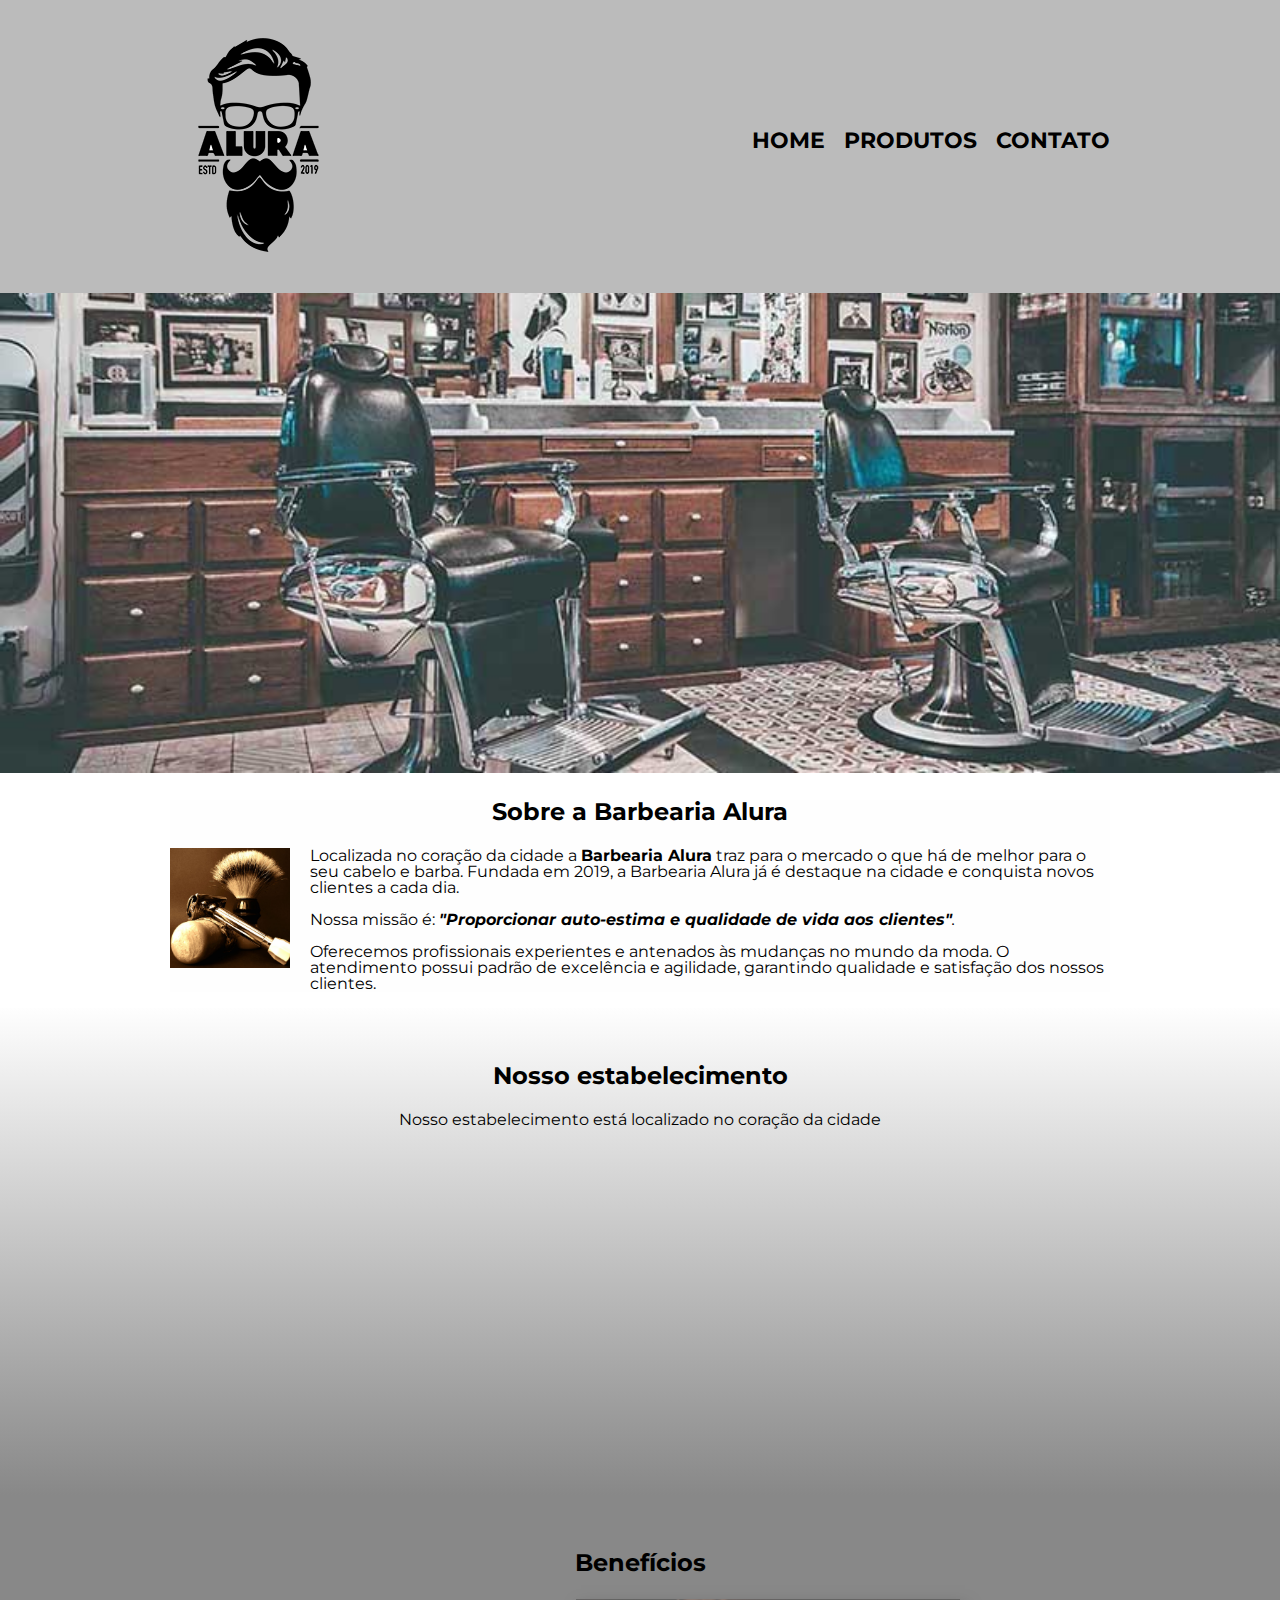
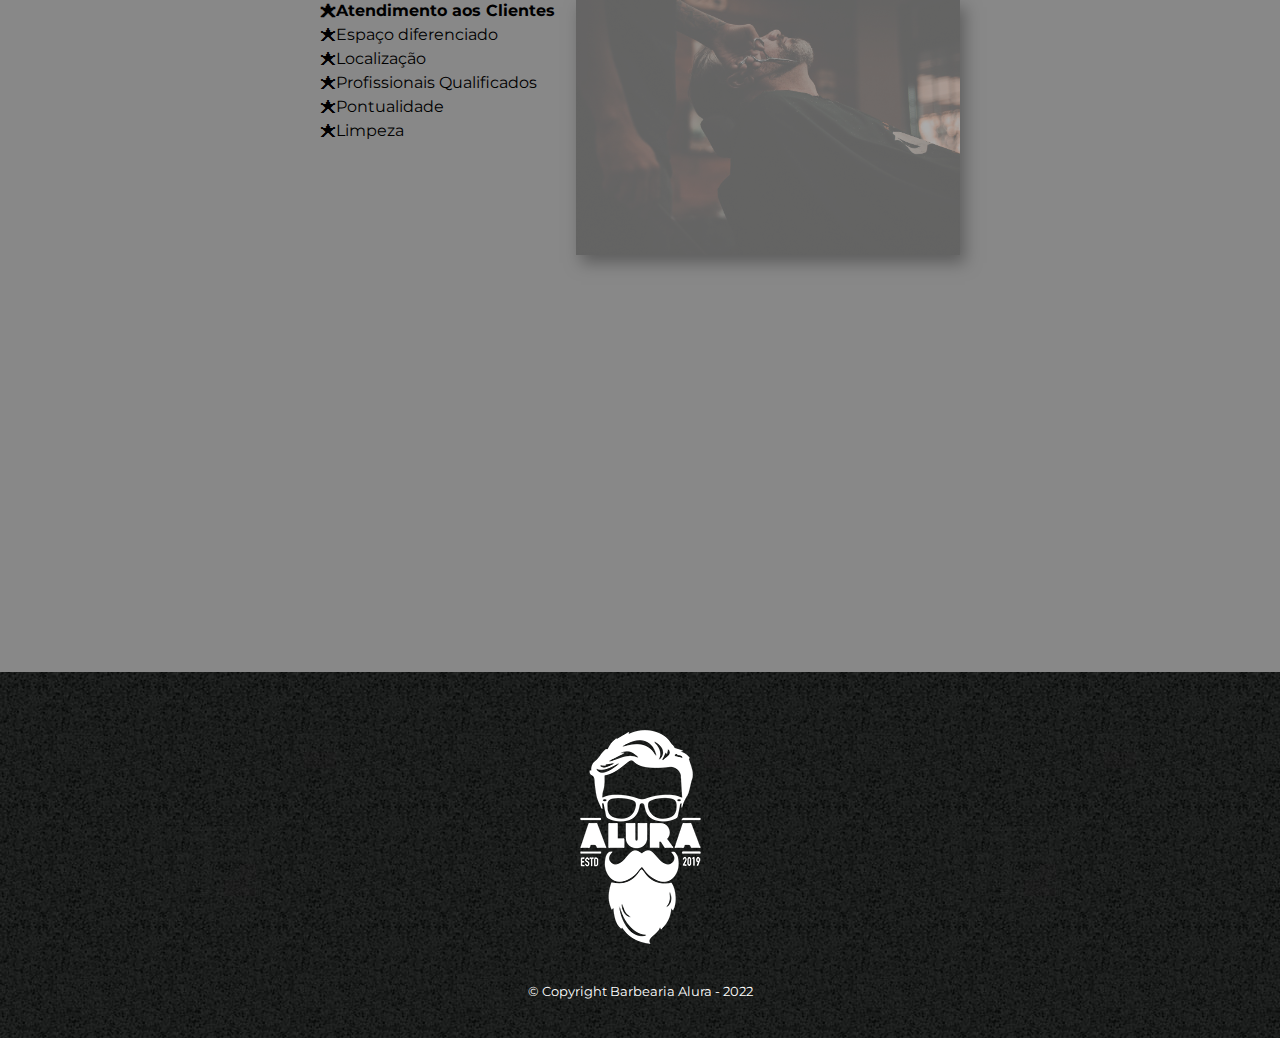
<file: index.html>
<!DOCTYPE html>      
<html lang="pt-br">
	<head>
		<meta charset="UTF-8">
		<meta name="viewport" content="width=device-width">
		<title>Barbearia Alura</title>
		<link rel="stylesheet" href="reset.css">
		<link rel="stylesheet" href="style.css">
		<link href="https://fonts.googleapis.com/css2?family=Montserrat&display=swap" rel="stylesheet">
	</head>
	<body>
		<header>
			<div class="caixa">
                <h1><img src="logo.png" alt="Logo da Barbearia Alura"></h1>
                
                <nav>
                    <ul>
                        <li><a href="index.html">Home</a></li>
                        <li><a href="produtos.html">Produtos</a></li>
                        <li><a href="contatos.html">Contato</a></li>
                    </ul>
                </nav>
            </div>
		</header>

		<img class="banner" src="banner.jpg">

		<main>
			<section class="principal">
				<h2 class="titulo-principal">Sobre a Barbearia Alura</h2>

				<img src="utensilios.jpg" class="utensilios" alt="Utensilios de um Barbeiro">

				<p>Localizada no coração da cidade a <strong>Barbearia Alura</strong> traz para o mercado o que há de melhor para o seu cabelo e barba. Fundada em 2019, a Barbearia Alura já é destaque na cidade e conquista novos clientes a cada dia.</p>

				<p id="missao">Nossa missão é: <em><strong>"Proporcionar auto-estima e qualidade de vida aos clientes"</strong>.</em></p>

				<p>Oferecemos profissionais experientes e antenados às mudanças no mundo da moda. O atendimento possui padrão de excelência e agilidade, garantindo qualidade e satisfação dos nossos clientes.</p>
			</section>

			<section class="mapa">
				<h3 class="titulo-principal">Nosso estabelecimento</h3>

				<p>Nosso estabelecimento está localizado no coração da cidade</p>
				<div class="mapa-conteudo">
					<iframe src="https://www.google.com/maps/embed?pb=!1m18!1m12!1m3!1d14627.112635670412!2d-46.65175903288834!3d-23.576409686954047!2m3!1f0!2f0!3f0!3m2!1i1024!2i768!4f13.1!3m3!1m2!1s0x94ce5a2b2ed7f3a1%3A0xab35da2f5ca62674!2sCaelum%20-%20Escola%20de%20Tecnologia!5e0!3m2!1spt-BR!2sbr!4v1660230244504!5m2!1spt-BR!2sbr" width="100%" height="300" style="border:0;" allowfullscreen="" loading="lazy" referrerpolicy="no-referrer-when-downgrade"></iframe> 
				</div>

			</section>

			<section class="beneficios">
				<h3 class="titulo-principal">Benefícios</h3>

				<div class="conteudo-beneficios">
					<ul class="lista-beneficios">
						<li class="itens">Atendimento aos Clientes</li>
						<li class="itens">Espaço diferenciado</li>
						<li class="itens">Localização</li>
						<li class="itens">Profissionais Qualificados</li>
						<li class="itens">Pontualidade</li>
						<li class="itens">Limpeza</li>
					</ul><img class="imgbeneficios" src="beneficios.jpg">

				</div>

				<div class="video">
					<iframe width="100%" height="315" src="https://www.youtube.com/embed/wcVVXUV0YUY" title="YouTube video player" frameborder="0" allow="accelerometer; autoplay; clipboard-write; encrypted-media; gyroscope; picture-in-picture" allowfullscreen></iframe>
				</div>
			</section>
		</main>

    </body>
	<footer>
		<img src="logo-branco.png">
		<p class="copyright">&copy; Copyright Barbearia Alura - 2022</p>
	</footer>
</html>
</file>
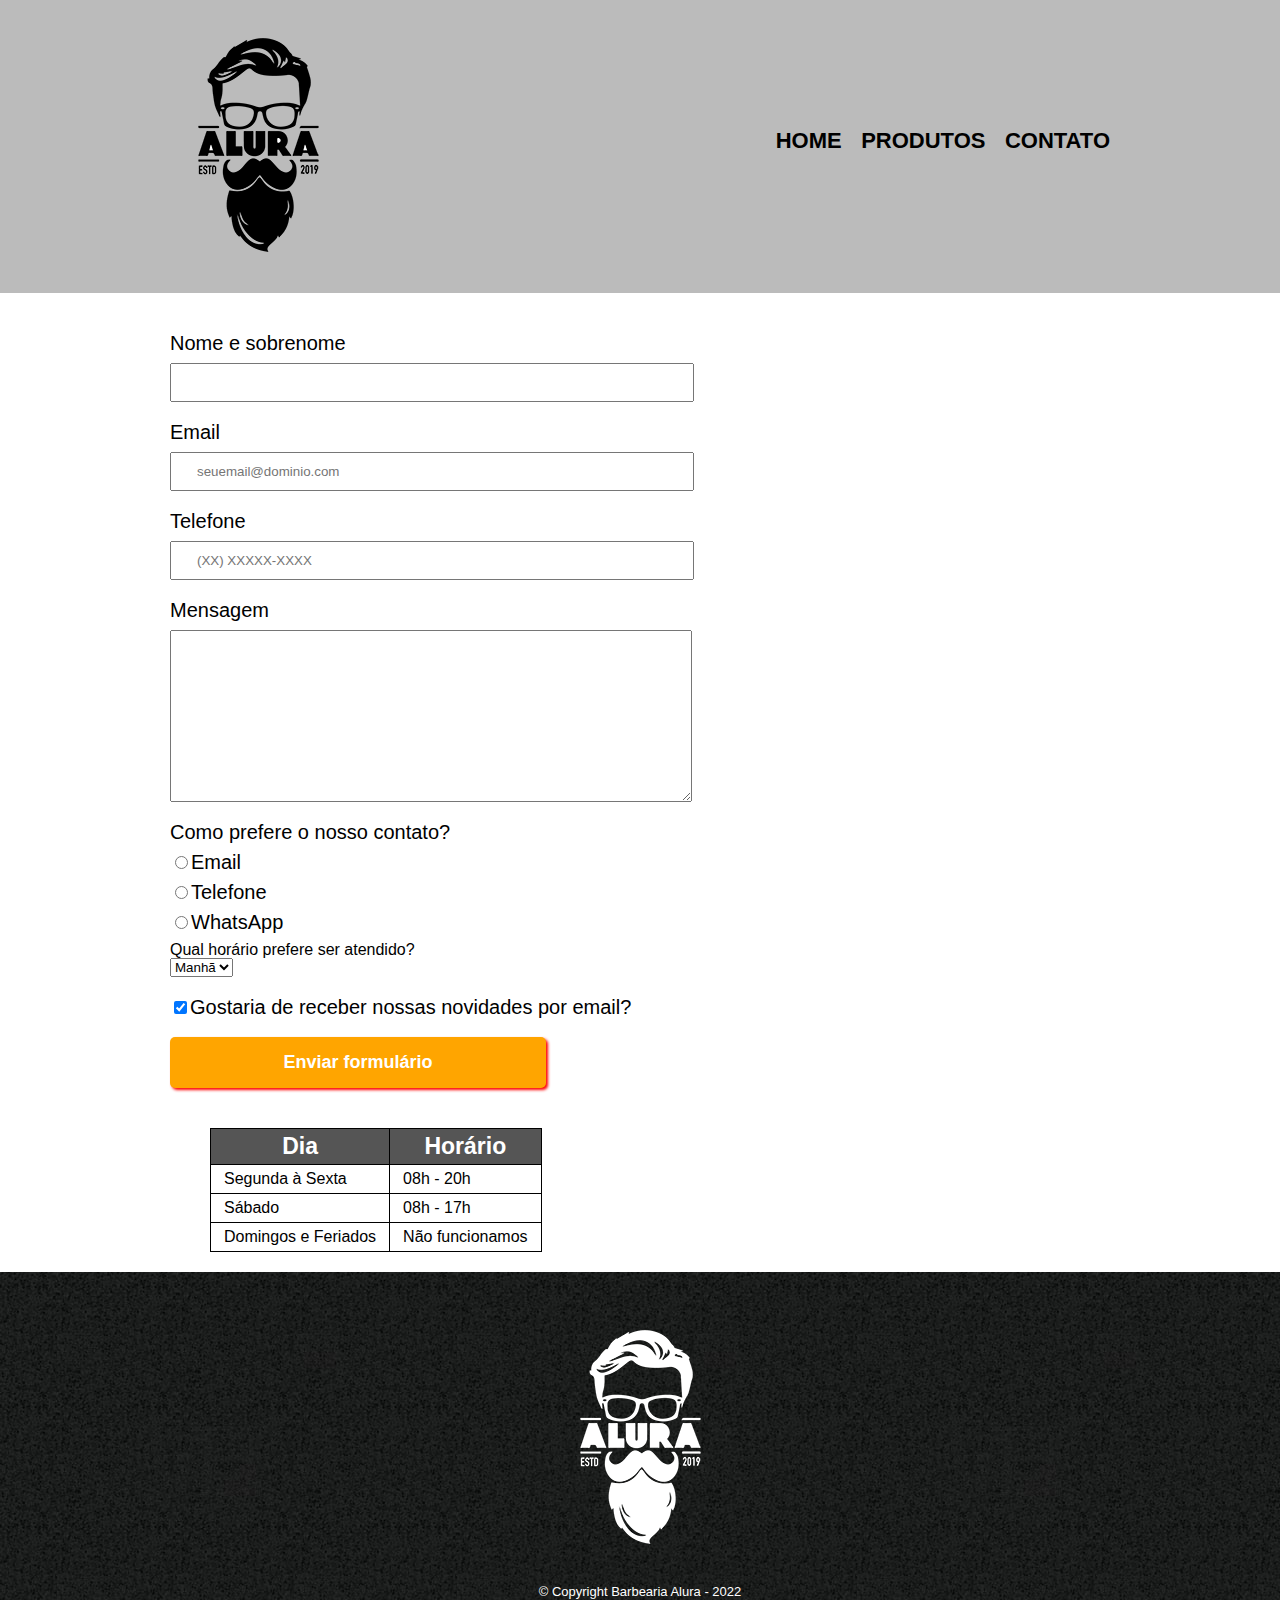
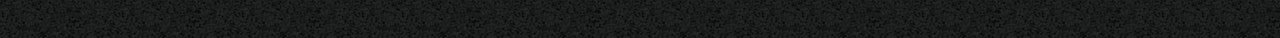
<file: contatos.html>
<!DOCTYPE html>
<html>
    <head>
        <meta charset="UTF-8">
        <meta name="viewport" content="width=device-width">
        <title>Contato - Barbearia Alura</title>
        <link rel="stylesheet" href="reset.css">
        <link rel="stylesheet" href="style.css">
    </head>
    <body> 
        <header>      
            <div class="caixa">
                <h1><img src="logo.png" alt="Logo da Barbearia Alura"></h1>
                
                <nav>
                    <ul>
                        <li><a href="index.html">Home</a></li>
                        <li><a href="produtos.html">Produtos</a></li>
                        <li><a href="contatos.html">Contato</a></li>
                    </ul>
                </nav>
            </div>
        </header> 

        <main>
            <div class="pagina-contatos">
                <form>
                    <label for="nomesobrenome">Nome e sobrenome</label>                                     <!cndcndncjdnc>
                    <input type="text" id="nomesobrenome" class="input-padrao" required>
                    
                    <label for="email">Email</label>
                    <input type="email" id="email" class="input-padrao" required placeholder="seuemail@dominio.com">
                    
                    <label for="telefone">Telefone</label>
                    <input type="tel" id="telefone" class="input-padrao" required placeholder="(XX) XXXXX-XXXX">
                    
                    <label for="mensagem">Mensagem</label>        
                    <textarea cols="75" rows="10" id="mensagem" class="input-padrao" required></textarea>

                    <fieldset>
                        <legend>Como prefere o nosso contato?</legend>
                        <label for="radio-email"><input type="radio" name="contato" value="email" id="radio-email">Email</label>
                        
                        <label for="radio-telefone"><input type="radio" name="contato" value="telefone" id="radio-telefone">Telefone</label>
                        
                        <label for="radio-whatsapp"><input type="radio" name="contato" value="whatsapp" id="radio-whatsapp">WhatsApp</label>
                        
                    </fieldset>
                    
                    <div class="horario-atendimento">
                        <p>Qual horário prefere ser atendido?</p>
                        <select>
                            <option>Manhã</option>
                            <option>Tarde</option>
                            <option>Noite</option>
                        </select>
                    </div>

                    <label class="checkbox"><input type="checkbox" checked>Gostaria de receber nossas novidades por email?</label>

                    <input type="submit" value="Enviar formulário" class="enviar">
                </form>

                <table>
                    <thead>
                        <tr>
                            <th>Dia</th>
                            <th>Horário</th>
                        </tr>
                    </thead>

                    <tbody>
                        <tr>
                            <td>Segunda à Sexta</td>
                            <td>08h - 20h</td>
                        </tr> 
                        <tr>
                            <td>Sábado</td>
                            <td> 08h - 17h</td>
                        </tr>
                        <tr>
                            <td>Domingos e Feriados</td>
                            <td>Não funcionamos</td>
                        </tr>
                    </tbody>
                </table>
            </div>
        </main>

        <footer>
            <img src="logo-branco.png" alt="Logo da Barbearia Alura">
            <p class="copyright">&copy; Copyright Barbearia Alura - 2022</p>
        </footer>
    </body>
</html>
</file>
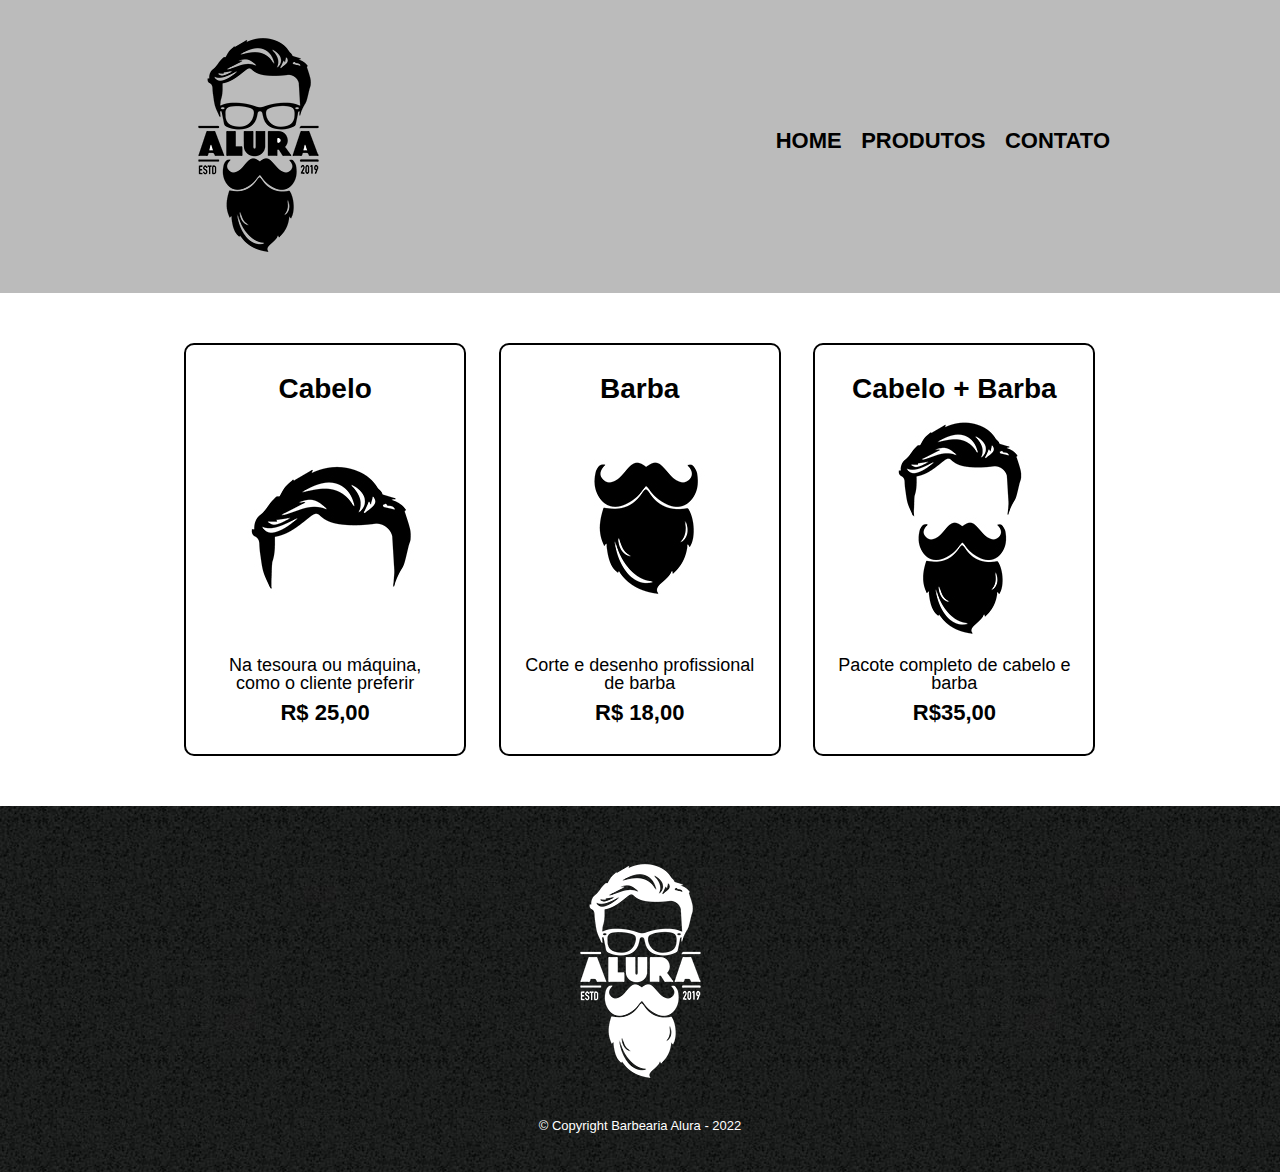
<file: produtos.html>
<!DOCTYPE html>
<html>
    <head>
        <meta charset="UTF-8">
        <meta name="viewport" content="width=device-width">
        <title>Produtos - Barbearia Alura</title>
        <link rel="stylesheet" href="reset.css">
        <link rel="stylesheet" href="style.css">
    </head>
    <body> 
        <header>      
            <div class="caixa">
                <h1><img src="logo.png"></h1>
                
                <nav>
                    <ul>
                        <li><a href="index.html">Home</a></li>
                        <li><a href="produtos.html">Produtos</a></li>
                        <li><a href="contatos.html">Contato</a></li>
                    </ul>
                </nav>
            </div>
        </header> 

        <main>
            <ul class="produtos">
                <li><h2>Cabelo</h2>
                <img src="cabelo.jpg">
                <p class="produto-descricao">Na tesoura ou máquina, como o cliente preferir</p>
                <p class="produto-preco">R$ 25,00</p>                
                </li>
                <li><h2>Barba</h2>
                <img src="barba.jpg">
                <p class="produto-descricao">Corte e desenho profissional de barba</p>
                <p class="produto-preco">R$ 18,00</p>
                </li>
                <li><h2>Cabelo + Barba</h2>
                <img src="cabelo+barba.jpg">
                <p class="produto-descricao">Pacote completo de cabelo e barba</p>
                <p class="produto-preco">R$35,00</p>
                </li>
            </ul>
        </main>

        <footer>
            <img src="logo-branco.png">
            <p class="copyright">&copy; Copyright Barbearia Alura - 2022</p>
        </footer>
    </body>
</html>
</file>
<file: style.css>
/*CSS Pagina de Produtos*/
body{
    font-family: 'Montserrat', sans-serif;  /*CSS da fonte extraida da internet, basicamente, familia e tipo da fonte*/
}

header{
    background: #BBBBBB;
    padding: 20px 0;
}

.caixa{
    position: relative;          /*Tipo de posição ocupada pelo elemento, RELATIVE = pode mudar*/
    width: 940px;
    margin: 0 auto;
}

nav{
    position: absolute;         /*Tipo de posição ocupada pelo elemento, ABSOLUTE = não muda por nada*/
    top: 110px;
    right: 0;
}

nav li{
    display: inline;           /*A forma com que o elemento ocupado espaço na pagina, INLINE = somente espaço necessário*/
    margin: 0 0 0 15px;
}

nav a{
    text-transform: uppercase;  /*Transforma o texto*/
    color: black;
    font-weight: bold;
    font-size: 22px;
    text-decoration: none;
}

nav a:hover{
    color: orangered;
    text-decoration: underline;
}

.produtos{
    width: 940px;
    margin: 0 auto;
    padding: 50px 0;
}

.produtos li{
    display: inline-block;
    text-align: center;
    width: 30%;
    vertical-align: top;        /*Alinha os elementos pela parte superior*/
    margin: 0 1.5%;
    padding: 30px 20px;
    box-sizing: border-box;     /*Limita tamanho do elemento ao tamanho já definido, impedino mudanças*/
    border: 2px solid black;  /*Substitui as 3 linhas a baixo*/
    /* border-color: black;
       border-width: 2px;
       border-style: solid;*/
    border-radius: 10px;        /*Deixa as extremidade das bordas em curva*/

}

.produtos li:hover{             /*Hover é usado para realizar algo quando o usuário está com o mouse em cima do elemento*/
    border-color: orangered;
}

.produtos li:active{            /*Active é utilizado quando o usuário clica com o mouse no elemento*/
    border-color: darkblue;
}

.produtos li:hover h2{
    font-size: 30px;
}

.produtos h2{
    font-size: 28px;
    font-weight: bold;
}

.produto-descricao{
    font-size: 18px;
}

.produto-preco{
    font-size: 22px;
    font-weight: bold;
    margin-top: 10px;
}

footer{
    text-align: center;
    padding: 40px 0;
    background: url("bg.jpg");
}

.copyright{
    color: white;
    font-size: 13px;
    margin-top: 20px;
    
}

/*CSS Pagina de Contatos*/
.pagina-contatos{
    width: 940px;
    margin: 0 auto;
}

form{
    margin: 40px 0;

}

form label, form legend{
    display: block;
    font-size: 20px;
    margin-bottom: 10px;
}

.input-padrao{
    display: block;
    margin-bottom: 20px;
    padding: 10px 25px;
    width: 50%;
}

.checkbox{
    margin: 20px 0;
}

.enviar{
    width: 40%;
    padding: 15px 0;
    background: orange;
    color: white;
    font-weight: bold;
    font-size: 18px;
    border: none;
    border-radius: 5px;
    transition: 1s all;          /*Faz com que a mudança programada demore 1s, como um delay*/
    cursor: pointer;             /*Muda o cursor para aparecer que pode clicar*/
    box-shadow: 2px 2px 3px red;
}

.enviar:hover{
    background: darkorange;
    transform: scale(1.2);       /*FUNÇÃO ÚTIL< ESTUDAR MAIS, possibilita fazer transformações no conteúdo*/
}

table{
    margin: 20px 40px;
}

thead{
    background: #555555;
    color: white;
    font-size: 23px;
    font-weight: bold;
}

td{
    font-size: 16px;
}

td, th{
    border: 1px solid black;
    padding: 6px 13px;
}

/*CSS da pagina principal*/

.banner{
	width: 100%;                     /*Porcentagem de ocupação da página em sua largura*/
}

.titulo-principal{
    text-align: center;              /*Alinha o texto no centro*/
    font-size: 24px;                  /*Determina o tamnho da fonte em 2 vezes o seu tamanho padrão*/
    font-weight: bold;
    margin: 1em 0 1em;               /*Cria uma margem externa do tamanho de uma fonte para cima e para baixo*/
    clear: left;                     /*Limpa o conteúdo a esquerda do elemento*/
}

.principal{
    width: 940px;
    margin: 0 auto;
    background: #FEFEFE;           /*Dá uma cor ao background do elemento*/
}

.principal p{
    margin: 0 0 1em;
}

.principal em{
    font-style: italic;              /*Estiliza o texto, nesse exemplo colocando em italico*/
}

.principal strong{
    font-weight: bold;               /*Determina a intensidade do texto, tiny, bold, regular...*/ 
}

.utensilios{
    width: 120px;
    float: left;                     /*Destaca o elemento, deixando de ocupar seu espaço, possibilitando que outros possam estar colados no mesmo*/
    margin: 0 20px 20px 0;
}

.mapa{
    padding: 2em 0;                 /*Atribui uma margem interna ao elemento*/
    background: linear-gradient(#FEFEFE, #888888);   /*Cria um background com degradê no elemento*/
}

.mapa-conteudo{
    width: 940px;
    margin: 0 auto;
}

.mapa p{
    margin-bottom: 2em;
    text-align: center;
}

.beneficios{
    padding: 2em 0;
    background: #888888;
}

.conteudo-beneficios{
    width: 640px;
    margin: 0 auto;
}

.lista-beneficios{
    width: 40%;
    display: inline-block;
    vertical-align: top;       /*Alinha o conteúdo pela parte de cima*/
}

.itens{
    line-height: 1.5;         /*Atribui este valor para o espaçamento entre as linhas*/
}

.itens:before{                /*Permite colocar algo antes do conteudo*/
    content: "🟊";            /*Diz qual conteudo vai antes do elemento*/
}

.itens:first-child{
    font-weight: bold;
}

.imgbeneficios{
	width: 60%;
    opacity: 0.3;
    transition: 400ms;
    box-shadow: 5px 8px 15px black;
}

.imgbeneficios:hover{
    opacity: 1;
}

.video{
    width: 560px;
    margin: 2em auto;
}

@media screen and (max-width:896px) {
    .caixa, .principal, .conteudo-beneficios, .mapa-conteudo, .lista-beneficios, .imgbeneficios, .produtos{
        width: 95%;
        margin-left: 10px;
    }
    h1{
        text-align: center;
    }
    nav{
        position: static;    
    }
    nav ul{
        text-align: center;
    }
    .beneficios{
        padding: 1em 0;
    }
    .lista-beneficios{
        margin-bottom: 7px;
    }
    .video{
        margin-top: 3em;
        width: 95%;
    }
    .produtos li{
        width: 95%;
        margin-bottom: 15px;
    }
    .pagina-contatos{
        width: 95%;
    }
    .pagina-contatos .input-padrao{
        width: 60%;
    }
    form legend, form label{
        font-size: 18px;
    }
    fieldset{
        margin-bottom: 15px;
    }
    .horario-atendimento select{
        margin-top: 5px;
        height: 30px;
        width: 30%;
    }
    .enviar{
        display: block;
        margin-left: auto;
        margin-right: auto;
    }
    table{
        margin-left: auto;
        margin-right: auto;
    }

}

/*
main > p{                       //Seleciona somente o paragrafo que é filho direto da main
    background: red;
}

img + p{                        //Seleciona somente o irmão que vem logo após a imagem
    background:blue;
}

img ~ p{                        //Seleciona todos os parágrafos irmãos da imagem
    background: yellow;    
}

.principal p:not(#missao){      //Seleciona todos os paragrafos menos o com identificador #missao
    background: orange;
}
*/
</file>
